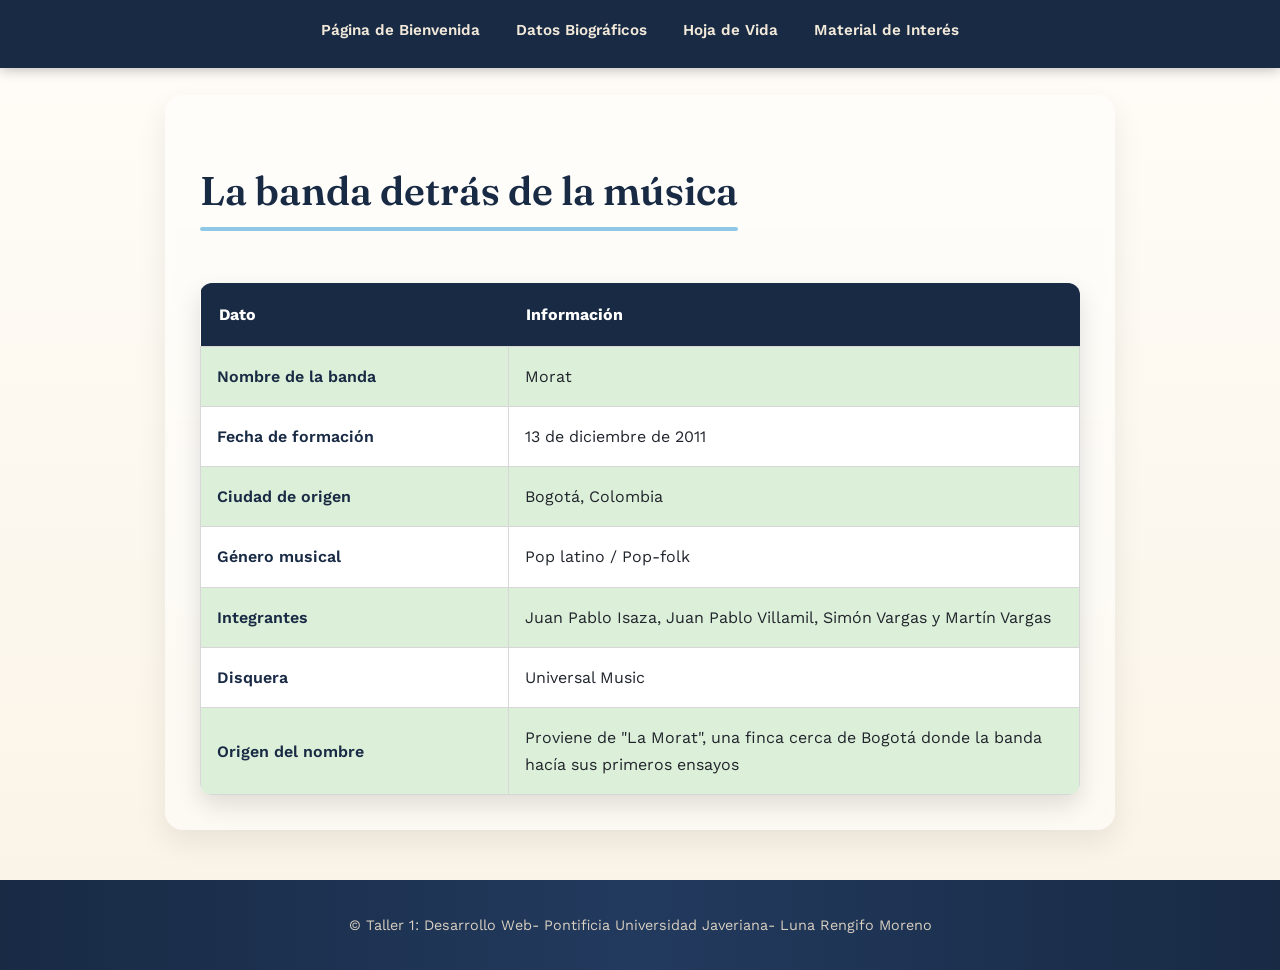
<file: html/datos-Biograficos.html>
<!DOCTYPE html>
<html lang="es">
<head>
  <!-- config basica del documento -->
  <meta charset="UTF-8">
  <title>Datos Biográficos - Morat</title>


  <!-- este css es distinto al de la pagina de bienvenida, por las necesidades de la tabla me parecio mas organizado -->
  <link rel="stylesheet" href="../css/style-General.css">
  <link rel="stylesheet" href="../css/style-Datos-Biograficos.css">
</head>
<body>
 

 <header>
      <nav class="menu">
      <a href="../index.html">Página de Bienvenida</a>
      <a href="datos-Biograficos.html">Datos Biográficos</a>
      <a href="hoja-De-Vida.html">Hoja de Vida</a>
      <a href="material-Interes.html">Material de Interés</a>
    </nav>
  </header>
  
 

  <main>
    
      <h1>La banda detrás de la música</h1>
 

    <section>
      <!-- tabla con la info general de la banda, dato por fila -->
      <table>
        <thead>
          <tr>
            <th>Dato</th>
            <th>Información</th>
          </tr>
        </thead>
        <tbody>
          <tr>
            <td>Nombre de la banda</td>
            <td>Morat</td>
          </tr>
          <tr>
            <td>Fecha de formación</td>
            <td>13 de diciembre de 2011</td>
          </tr>
          <tr>
            <td>Ciudad de origen</td>
            <td>Bogotá, Colombia</td>
          </tr>
          <tr>
            <td>Género musical</td>
            <td>Pop latino / Pop-folk</td>
          </tr>
          <tr>
            <td>Integrantes</td>
            <td>Juan Pablo Isaza, Juan Pablo Villamil, Simón Vargas y Martín Vargas</td>
          </tr>
          <tr>
            <td>Disquera</td>
            <td>Universal Music</td>
          </tr>
          <tr>
            <td>Origen del nombre</td>
            <td>Proviene de "La Morat", una finca cerca de Bogotá donde la banda hacía sus primeros ensayos</td>
          </tr>
        </tbody>
      </table>
    </section>
  </main>
 
  <!-- footer con los datos del taller -->
  <footer>
    <p>&copy; Taller 1: Desarrollo Web- Pontificia Universidad Javeriana- Luna Rengifo Moreno</p>
  </footer>
 
</body>
</html>
</file>
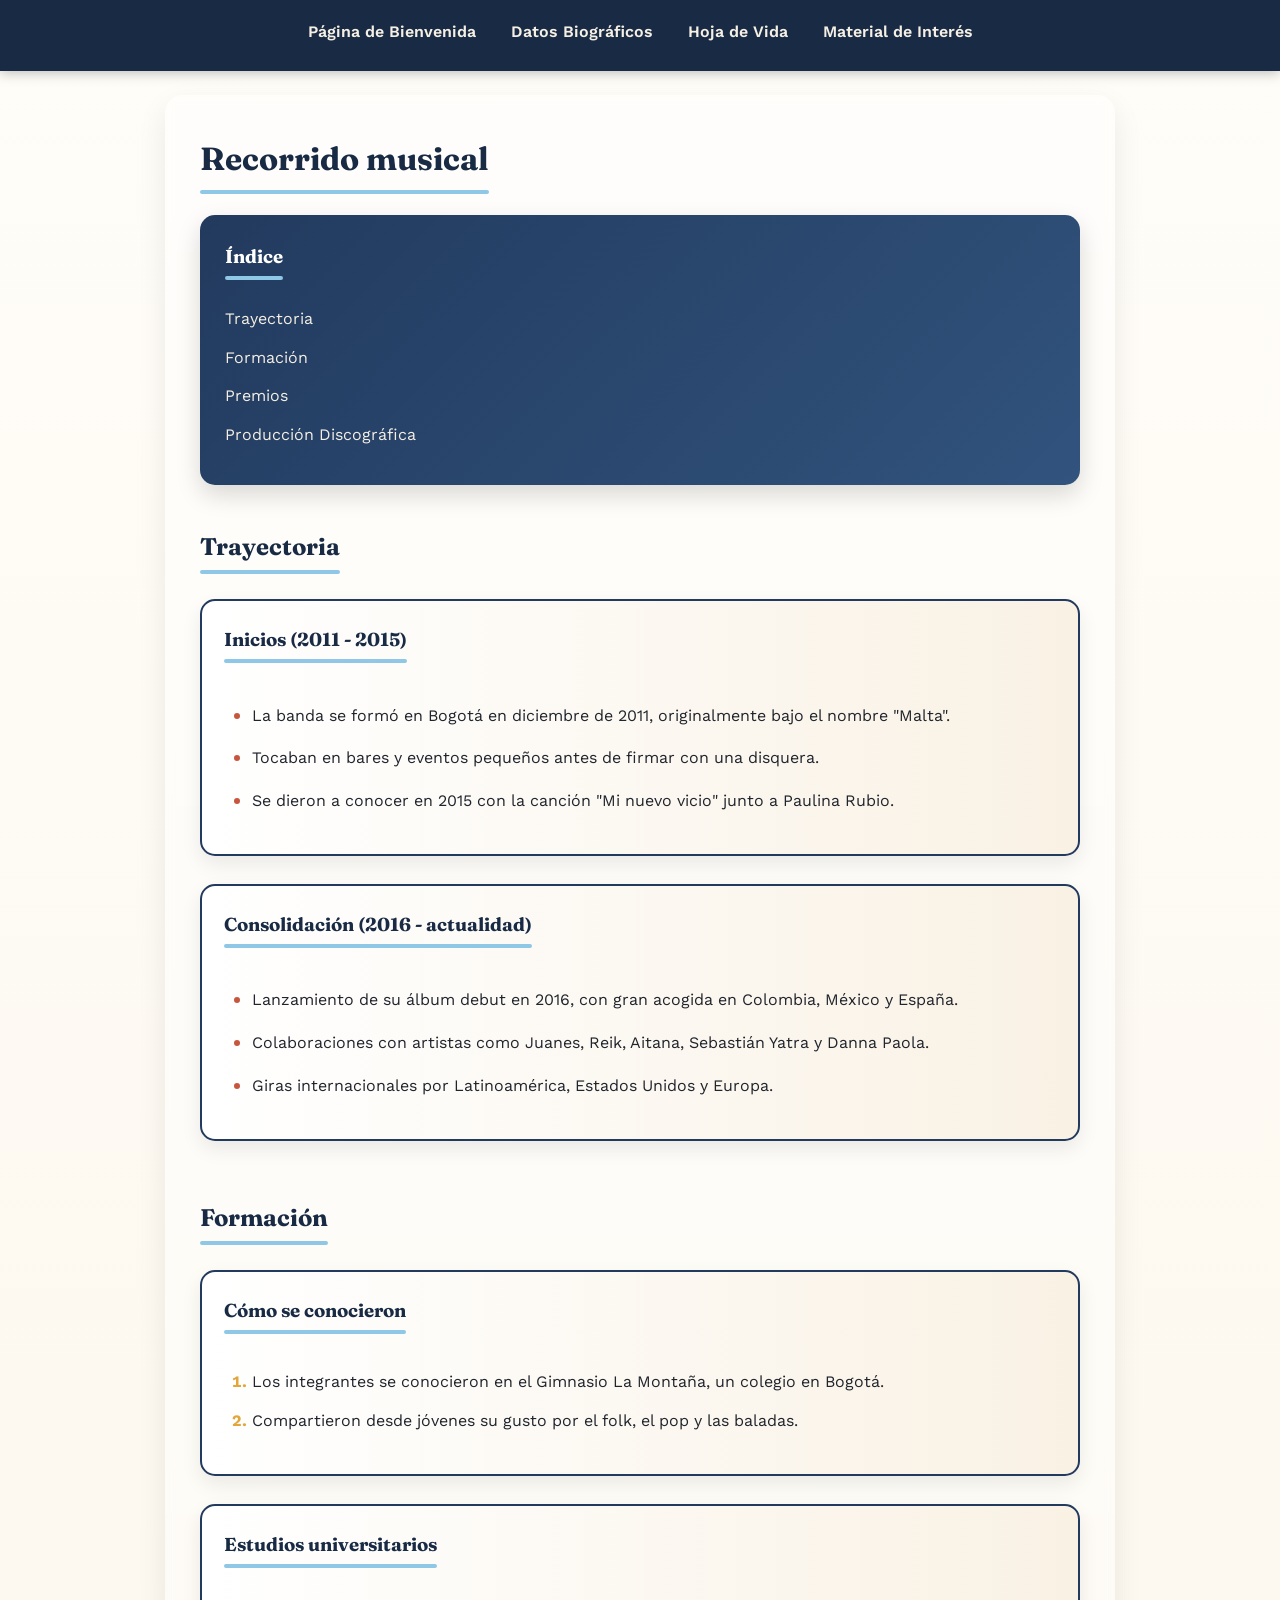
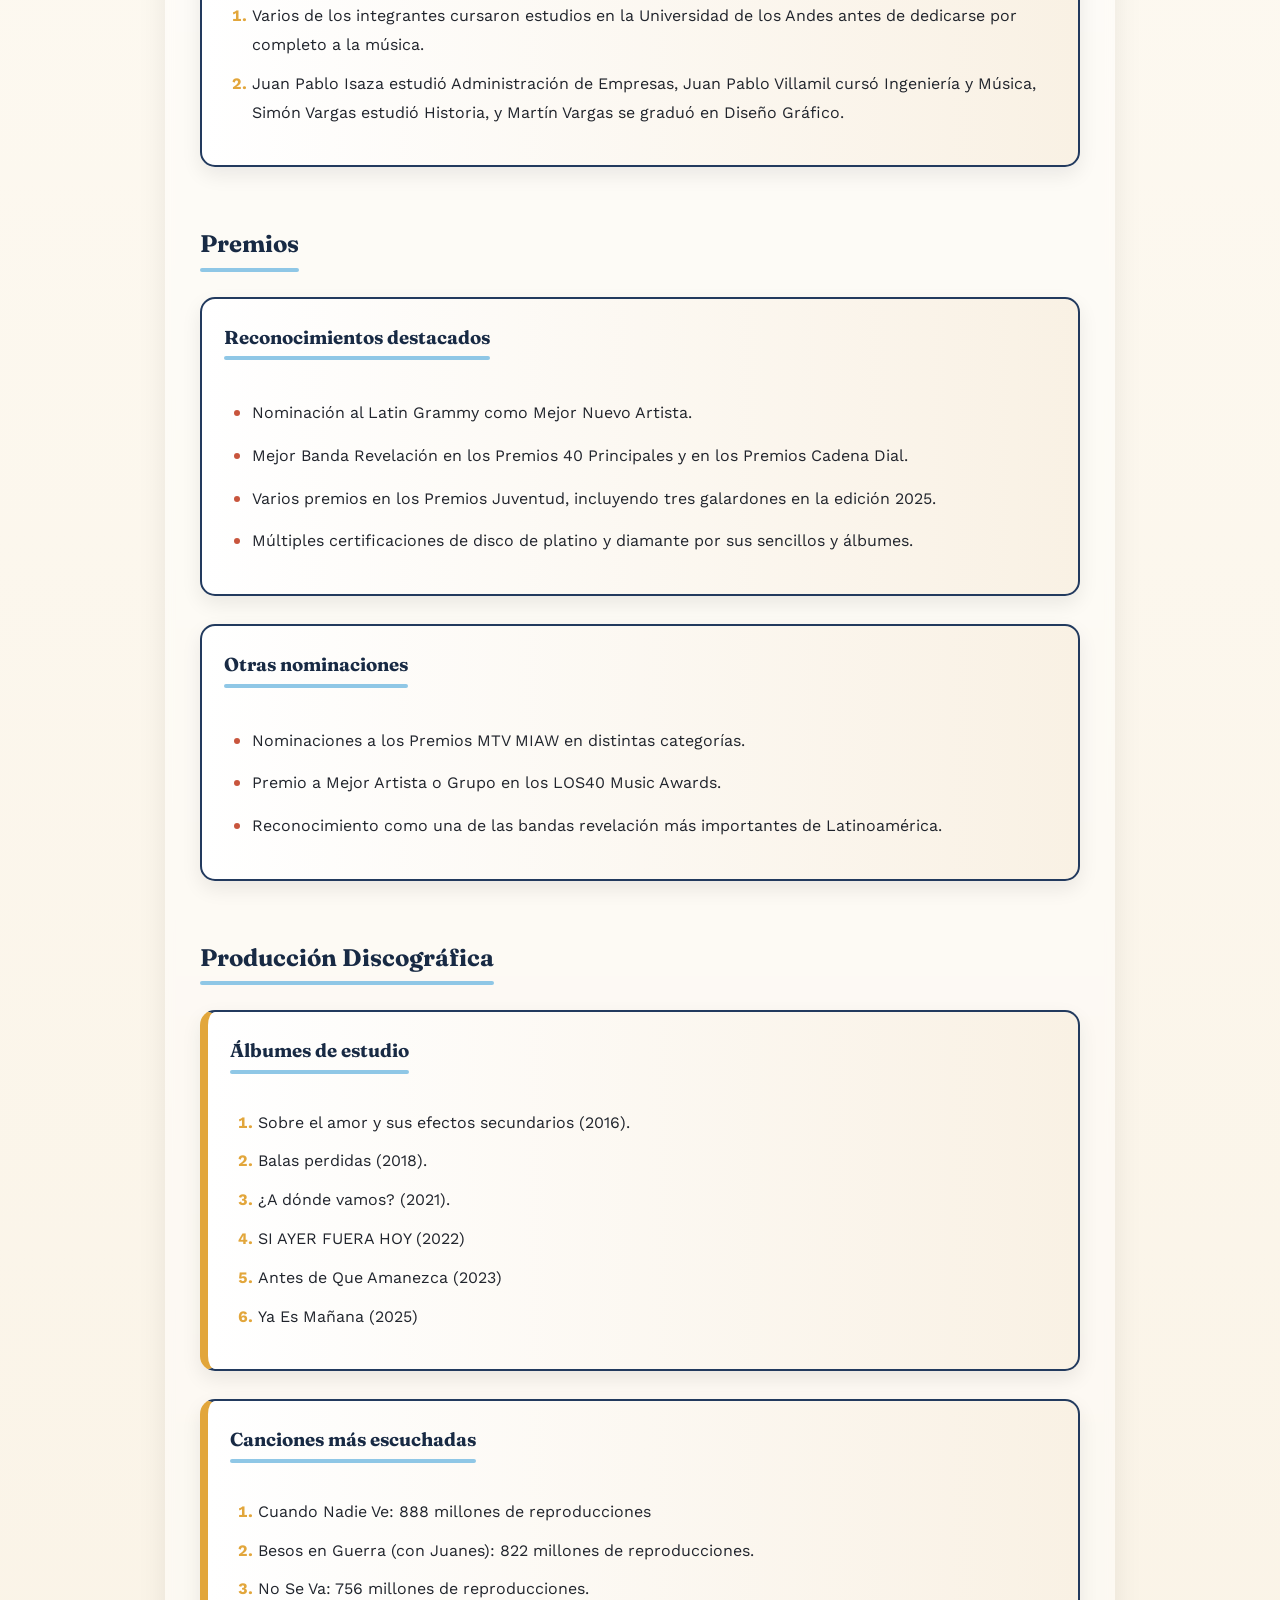
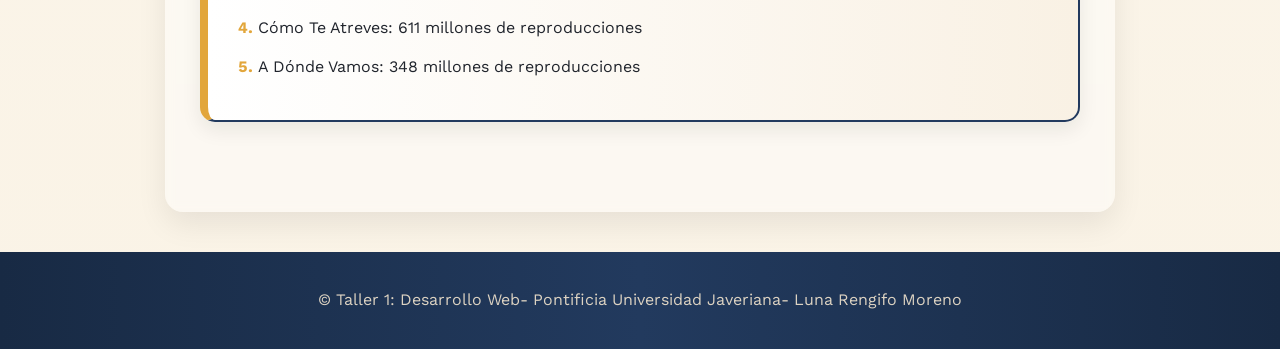
<file: html/hoja-De-Vida.html>
<!DOCTYPE html>
<html lang="es">
<head>
  <!-- lo de siempre, meta y titulo -->
  <meta charset="UTF-8">
  <title>Hoja de Vida - Morat</title>
  <link rel="stylesheet" href="../css/style-General.css">
  <link rel="stylesheet" href="../css/style-Hoja-De-Vida.css">

</head>
<body>

  <header>
      <nav class="menu">
      <a href="../index.html">Página de Bienvenida</a>
      <a href="datos-Biograficos.html">Datos Biográficos</a>
      <a href="hoja-De-Vida.html">Hoja de Vida</a>
      <a href="material-Interes.html">Material de Interés</a>
    </nav>
  </header>
  

  <main>

      <h1>Recorrido musical</h1>
    

    <!-- ìndice para saltar directo a cada sección de la hoja de vida -->
    <nav class="indice">
      <h3>Índice</h3>
      <ul>
        <li><a href="#experiencia">Trayectoria</a></li>
        <li><a href="#estudios">Formación</a></li>
        <li><a href="#premios">Premios</a></li>
        <li><a href="#produccion">Producción Discográfica</a></li>
      </ul>
    </nav>

    <!-- Sección: Trayectoria -->
    <section id="experiencia">
      <h2>Trayectoria</h2>

      <article class="subseccion">
        <h3>Inicios (2011 - 2015)</h3>
        <ul>
          <li>La banda se formó en Bogotá en diciembre de 2011, originalmente bajo el nombre "Malta".</li>
          <li>Tocaban en bares y eventos pequeños antes de firmar con una disquera.</li>
          <li>Se dieron a conocer en 2015 con la canción "Mi nuevo vicio" junto a Paulina Rubio.</li>
        </ul>
      </article>

      <article class="subseccion">
        <h3>Consolidación (2016 - actualidad)</h3>
        <ul>
          <li>Lanzamiento de su álbum debut en 2016, con gran acogida en Colombia, México y España.</li>
          <li>Colaboraciones con artistas como Juanes, Reik, Aitana, Sebastián Yatra y Danna Paola.</li>
          <li>Giras internacionales por Latinoamérica, Estados Unidos y Europa.</li>
        </ul>
      </article>
    </section>



    <!-- Sección: Formación -->
    <section id="estudios">
      <h2>Formación</h2>

      <article class="subseccion">
        <h3>Cómo se conocieron</h3>
        <ol>
          <li>Los integrantes se conocieron en el Gimnasio La Montaña, un colegio en Bogotá.</li>
          <li>Compartieron desde jóvenes su gusto por el folk, el pop y las baladas.</li>
        </ol>
      </article>

      <article class="subseccion">
        <h3>Estudios universitarios</h3>
        <ol>
          <li>Varios de los integrantes cursaron estudios en la Universidad de los Andes antes de dedicarse por completo a la música.</li>
          <li>Juan Pablo Isaza estudió Administración de Empresas, Juan Pablo Villamil cursó Ingeniería y Música, Simón Vargas estudió Historia, y Martín Vargas se graduó en Diseño Gráfico.</li>
        </ol>
      </article>
    </section>



    <!-- Sección: Premios -->
    <section id="premios">
      <h2>Premios</h2>

      <article class="subseccion">
        <h3>Reconocimientos destacados</h3>
        <ul>
          <li>Nominación al Latin Grammy como Mejor Nuevo Artista.</li>
          <li>Mejor Banda Revelación en los Premios 40 Principales y en los Premios Cadena Dial.</li>
          <li>Varios premios en los Premios Juventud, incluyendo tres galardones en la edición 2025.</li>
          <li>Múltiples certificaciones de disco de platino y diamante por sus sencillos y álbumes.</li>
        </ul>
      </article>

    
    <article class="subseccion">
        <h3>Otras nominaciones</h3>
        <ul>
          <li>Nominaciones a los Premios MTV MIAW en distintas categorías.</li>
          <li>Premio a Mejor Artista o Grupo en los LOS40 Music Awards.</li>
          <li>Reconocimiento como una de las bandas revelación más importantes de Latinoamérica.</li>
        </ul>
      </article>
    
    </section>



    <!-- Sección: Producción Discográfica -->
    <section id="produccion">
      <h2>Producción Discográfica</h2>

      <!-- lista de los albumes de estudio en orden cronologico -->
      <article class="subseccion albumes">
        <h3>Álbumes de estudio</h3>
        <ol>
          <li>Sobre el amor y sus efectos secundarios (2016).</li>
          <li>Balas perdidas (2018).</li>
          <li>¿A dónde vamos? (2021).</li>
          <li>SI AYER FUERA HOY (2022)</li>
          <li>Antes de Que Amanezca (2023)</li>
          <li>Ya Es Mañana (2025)</li>
        </ol>
      </article>

      <!-- top de canciones segun numero de reproducciones -->
      <article class="subseccion canciones">
        <h3>Canciones más escuchadas</h3>
        <ol>
          <li>Cuando Nadie Ve: 888 millones de reproducciones</li>
          <li>Besos en Guerra (con Juanes): 822 millones de reproducciones.</li>
          <li>No Se Va: 756 millones de reproducciones.</li>
          <li>Cómo Te Atreves: 611 millones de reproducciones</li>
          <li>A Dónde Vamos: 348 millones de reproducciones</li>
        </ol>
      </article>
    </section>
  </main>


  <!-- footer con los datos del taller -->
  <footer>
    <p>&copy; Taller 1: Desarrollo Web- Pontificia Universidad Javeriana- Luna Rengifo Moreno</p>
  </footer>

</body>
</html>
</file>
<file: css/style-General.css>
@import url('https://fonts.googleapis.com/css2?family=Fraunces:opsz,wght@9..144,400;9..144,600;9..144,700&family=Work+Sans:wght@400;500;600&display=swap');

/* Paleta de colores usada en todo el sitio */
:root {
  --ink: #20242c;
  --cream: #faf3e6;
  --amber: #e2a63b;
  --terracotta: #c8553d;
  --dusk: #223a5e;
  --dusk-dark: #182a44;
  --skyblue: #8fc7e6; /* subrayado requerido para los títulos */
}

* {
  box-sizing: border-box;
}

/* html con scroll suave, para cuando se usa el menu para saltar de seccion */
html {
  scroll-behavior: smooth;
}

/* color de fondo cuando el usuario selecciona texto con el mouse */
::selection {
  background: var(--amber);
  color: white;
}

/* el subrayado de los títulos cambia a ambar y se pone un poco mas grueso al hacer hover */
h1:hover::after,
h2:hover::after,
h3:hover::after {
  background: var(--amber);
  height: 5px;
}

/* ===== Barra de menú fija, siempre visible ===== */
.menu {
  position: fixed;
  top: 0;
  left: 0;
  width: 100%;
  display: flex;
  justify-content: center;
  z-index: 100;
}

.menu a {
  text-decoration: none;
  font-weight: 600;
  padding-bottom: 4px;
  border-bottom: 2px solid transparent;
}

.menu a:hover {
  color: var(--amber);
  border-color: var(--amber);
}

/* ===== Contenedor principal ===== */
main {
  background: rgba(255, 255, 255, 0.45);
  backdrop-filter: blur(4px);
  border-radius: 18px;
}

/* ===== Footer ===== */
footer {
  text-align: center;
  padding: 18px;
  background: linear-gradient(to right,
    var(--dusk-dark),
    var(--dusk),
    var(--dusk-dark));
}
</file>
<file: css/style-Datos-Biograficos.css>
:root{
    /* color propio de esta página, para las filas impares de la tabla */
    --green-row:#dcefd8;
}

body{
    margin:0;
    font-family:'Work Sans',sans-serif;
    color:var(--ink);
    background:linear-gradient(to bottom,#fffdf8,#faf3e6);
    line-height:1.7;
}

/*==========================
TÍTULOS
==========================*/

h1,h2,h3{
    font-family:'Fraunces',serif;
    font-weight:600;
    color:var(--dusk-dark);
    display:inline-block;
    position:relative;
    padding-bottom:6px;
}

/* subrayado decorativo debajo de los titulos, requisito de la tabla */
h1::after,
h2::after,
h3::after{
    content:"";
    position:absolute;
    left:0;
    bottom:0;
    width:100%;
    height:4px;
    background:var(--skyblue);
    border-radius:2px;
    transition:all .35s ease; /* para que el cambio de color en hover sea suave */
}

h1{
    font-size:2.5rem;
}

/*==========================
MENÚ
==========================*/

.menu{
    background:var(--dusk-dark);
    gap:36px;
    padding:18px 0;
    box-shadow:0 2px 12px rgba(0,0,0,.25);
}

.menu a{
    color:#f2e9da;
    font-size:.95rem;
    transition:.3s;
}

/*==========================
CONTENIDO
==========================*/

main{
    margin-top:95px;
    max-width:950px;
    margin-left:auto;
    margin-right:auto;
    padding:35px;

    box-shadow:0 12px 30px rgba(0,0,0,.08);

    /* animacion de aparicion cuando carga la pagina */
    animation:entrada .8s ease;
}

@keyframes entrada{

    from{
        opacity:0;
        transform:translateY(20px);
    }

    to{
        opacity:1;
        transform:translateY(0);
    }

}

section{
    margin-top:25px;
}

/*==========================
TABLA
==========================*/

table{
    width:100%;
    border-collapse:collapse;
    overflow:hidden;
    border-radius:12px;
    box-shadow:0 10px 25px rgba(0,0,0,.12);
}

thead th{
    background:var(--dusk-dark);
    color:white;
    font-weight:bold;
    padding:18px;
    text-align:left;
    font-size:1rem;
}

tbody td{
    padding:16px;
    border:1px solid #d7d7d7;
}

/* Filas impares */

tbody tr:nth-child(odd){
    background:var(--green-row);
}

/* Filas pares */

tbody tr:nth-child(even){
    background:white;
}

/* Efecto al pasar el mouse */

tbody tr{
    transition:.25s;
}

tbody tr:hover{
    background:#f7e8c5;
    transform:scale(1.01);
}

/* Primera columna */

tbody td:first-child{
    font-weight:600;
    color:var(--dusk-dark);
    width:35%;
}

/* Segunda columna */

tbody td:last-child{
    width:65%;
}

/*==========================
FOOTER
==========================*/

footer{
    margin-top:50px;
    color:#d8cfc0;
    font-size:.9rem;
}
</file>
<file: css/style-Hoja-De-Vida.css>
body{
    margin:0;
    font-family:'Work Sans',sans-serif;
    background:linear-gradient(to bottom,#fffdf8,#faf3e6);
    color:var(--ink);
    line-height:1.8;
}

/*==============================
TÍTULOS
==============================*/

h1,h2,h3{
    font-family:'Fraunces',serif;
    color:var(--dusk-dark);
    display:inline-block;
    position:relative;
    padding-bottom:6px;
    margin-top:0;
}

/* subrayado skyblue debajo de todos los titulos, requisito de la pagina */
h1::after,
h2::after,
h3::after{
    content:"";
    position:absolute;
    left:0;
    bottom:0;
    width:100%;
    height:4px;
    background:var(--skyblue);
    border-radius:2px;
}

/*==============================
MENÚ
==============================*/

.menu{
    background:var(--dusk-dark);
    gap:35px;
    padding:18px;
    box-shadow:0 2px 12px rgba(0,0,0,.25);
}

.menu a{
    color:#f5efe4;
    transition:.3s;
}

/*==============================
CONTENIDO
==============================*/

main{
    max-width:950px;
    margin:95px auto 40px;
    padding:35px;
    box-shadow:0 12px 30px rgba(0,0,0,.08);
}

/*==============================
ÍNDICE
==============================*/

.indice{
    background:linear-gradient(135deg,#223a5e,#31537d);
    color:white;
    padding:25px;
    border-radius:15px;
    margin-bottom:40px;
    box-shadow:0 10px 25px rgba(0,0,0,.15);
}

.indice h3{
    color:white;
    margin-bottom:15px;
}


.indice ul{
    list-style:none;
    padding-left:0;
    margin:0;
}

.indice li{
    margin:10px 0;
}

.indice a{
    color:#f5efe4;
    text-decoration:none;
    transition:.3s;
}

.indice a:hover{
    color:var(--amber);
    padding-left:8px;
}

/*==============================
SECCIONES
==============================*/

section{
    margin-bottom:55px;
    /* animacion de aparicion suave para cada seccion al cargar */
    animation:entrada .8s ease;
}

@keyframes entrada{
    from{
        opacity:0;
        transform:translateY(20px);
    }
    to{
        opacity:1;
        transform:translateY(0);
    }
}

section>h2{
    margin-bottom:25px;
}

/*==============================
SUBSECCIONES
==============================*/

.subseccion{
    background:linear-gradient(to right,#ffffff,#f9f1e4);
    border:2px solid var(--dusk);
    border-radius:15px;
    padding:22px;
    margin-bottom:28px;
    box-shadow:0 8px 20px rgba(0,0,0,.08);
    transition:.35s;
}

/* la tarjeta se levanta un poco al pasar el mouse por encima */
.subseccion:hover{
    transform:translateY(-5px);
    box-shadow:0 16px 28px rgba(0,0,0,.15);
}

/*==============================
LISTAS
==============================*/

.subseccion ul,
.subseccion ol{
    padding-left:28px;
}

.subseccion li{
    margin-bottom:10px;
}

/* Color de las viñetas */
.subseccion ul li::marker{
    color:var(--terracotta);
    font-size:1.15em;
}

/* Color de los números */
.subseccion ol li::marker{
    color:var(--amber);
    font-weight:bold;
}

/*==============================
ARTÍCULOS ESPECIALES
==============================*/

/* los articulos de albumes y canciones llevan el mismo borde lateral ambar, porque a mi parecer son secciones que deben res */
.albumes{
    border-left:8px solid var(--amber);
}

.canciones{
    border-left:8px solid var(--amber);
}

/*==============================
FOOTER
==============================*/

footer{
    margin-top:40px;
    color:#ddd3c2;
}
</file>
